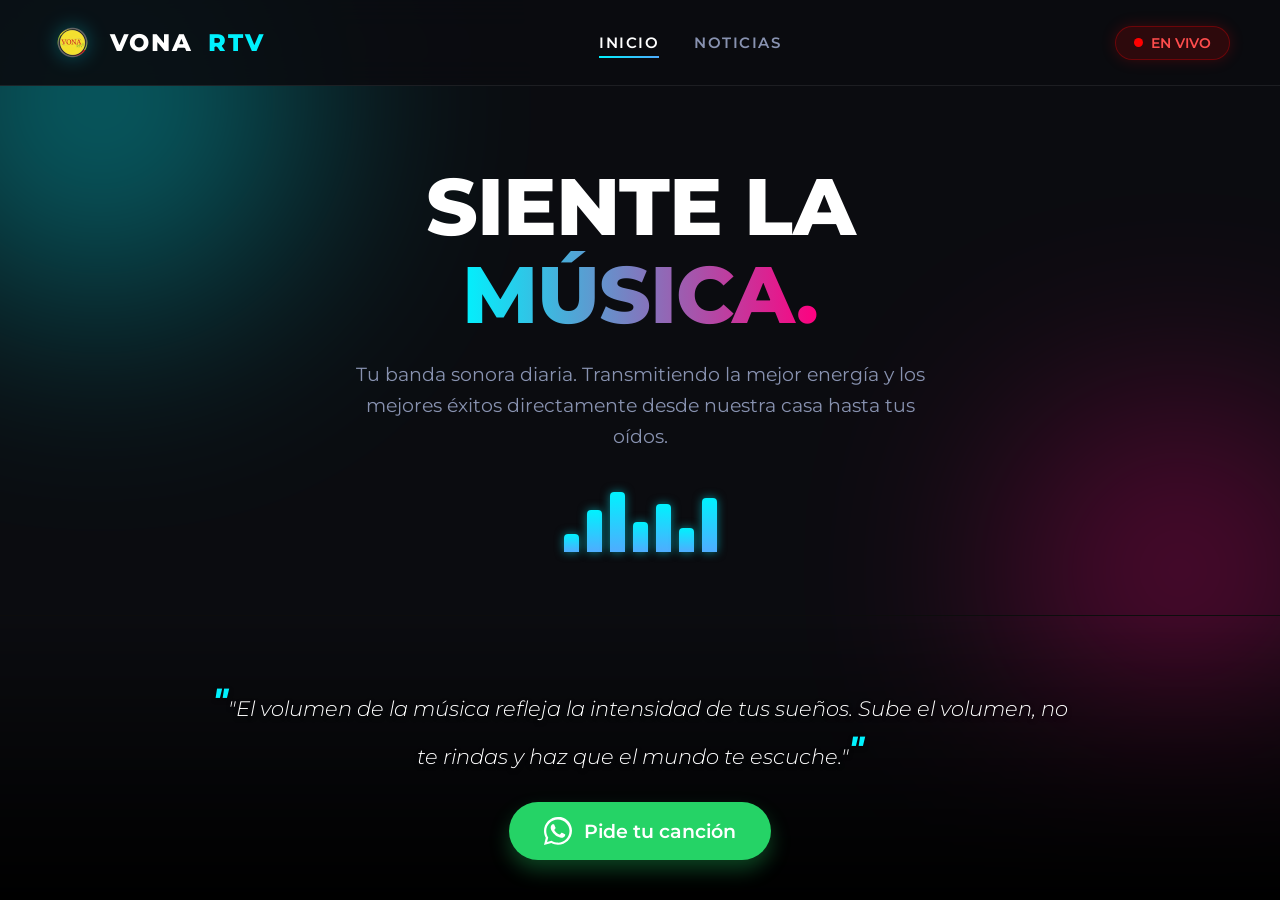
<file: index.html>
<!DOCTYPE html>
<html lang="es">
<head>
    <meta charset="UTF-8">
    <meta name="viewport" content="width=device-width, initial-scale=1.0">
    <title>VONA RTV - Tu voz, tu imagen</title>
    <!-- Importando fuente moderna de Google -->
    <link href="https://fonts.googleapis.com/css2?family=Montserrat:wght@300;500;800&display=swap" rel="stylesheet">
    <link rel="stylesheet" href="style.css">
</head>
<body>
    <!-- Efecto de luces de fondo -->
    <div class="bg-glow bg-glow-1"></div>
    <div class="bg-glow bg-glow-2"></div>

    <header>
        <div class="logo">
            <!-- Archivo de imagen local -->
            <img src="logo.png" alt="Logo VONA RTV" class="logo-icon"> VONA <span>RTV</span>
        </div>
        
        <!-- Barra de navegación superior -->
        <nav class="main-nav">
            <a href="index.html" class="nav-link active">Inicio</a>
            <a href="noticias.html" class="nav-link">Noticias</a>
        </nav>

        <div class="live-badge">
            <span class="dot"></span> EN VIVO
        </div>
    </header>

    <main>
        <section class="hero">
            <h1>Siente la<br><span class="gradient-text">Música.</span></h1>
            <p>Tu banda sonora diaria. Transmitiendo la mejor energía y los mejores éxitos directamente desde nuestra casa hasta tus oídos.</p>
            
            <!-- Ecualizador animado solo con CSS -->
            <div class="equalizer">
                <span></span><span></span><span></span><span></span><span></span><span></span><span></span>
            </div>
        </section>
    </main>

    <footer>
        <div class="footer-content">
            <!-- Frase motivacional -->
            <div class="quote-container">
                <p class="motivational-quote">"El volumen de la música refleja la intensidad de tus sueños. Sube el volumen, no te rindas y haz que el mundo te escuche."</p>
            </div>
            
            <!-- Botón de WhatsApp -->
            <a href="https://wa.me/593983718659" class="whatsapp-btn" target="_blank" rel="noopener noreferrer">
                <svg viewBox="0 0 32 32" class="wa-icon" fill="currentColor">
                    <path d="M16 0c-8.837 0-16 7.163-16 16 0 2.825 0.737 5.481 2.050 7.781l-2.050 8.219 8.419-2.206c2.256 1.188 4.831 1.863 7.581 1.863 8.837 0 16-7.163 16-16s-7.163-16-16-16zM16 29.256c-2.481 0-4.819-0.65-6.894-1.787l-0.494-0.294-5.112 1.344 1.363-5-0.325-0.519c-1.256-2.031-1.95-4.425-1.95-6.969 0-7.319 5.956-13.275 13.275-13.275s13.275 5.956 13.275 13.275-5.956 13.275-13.275 13.275zM23.363 19.344c-0.406-0.206-2.406-1.188-2.781-1.325-0.375-0.131-0.644-0.206-0.919 0.206-0.275 0.406-1.050 1.325-1.288 1.594-0.238 0.275-0.475 0.306-0.881 0.106-0.406-0.206-1.719-0.638-3.275-2.031-1.213-1.088-2.031-2.431-2.269-2.837-0.238-0.406-0.025-0.625 0.181-0.831 0.181-0.181 0.406-0.475 0.613-0.712 0.206-0.238 0.275-0.406 0.406-0.681 0.131-0.275 0.069-0.519-0.031-0.712-0.106-0.206-0.919-2.219-1.256-3.037-0.331-0.8-0.669-0.694-0.919-0.706-0.238-0.013-0.512-0.013-0.787-0.013-0.275 0-0.719 0.106-1.094 0.512-0.375 0.406-1.431 1.4-1.431 3.413s1.469 3.956 1.669 4.225c0.206 0.275 2.881 4.4 6.981 6.169 0.975 0.419 1.738 0.669 2.331 0.856 0.981 0.313 1.875 0.269 2.581 0.163 0.794-0.119 2.406-0.981 2.744-1.931 0.338-0.95 0.338-1.763 0.238-1.931-0.1-0.169-0.375-0.275-0.781-0.481z"></path>
                </svg>
                Pide tu canción
            </a>
        </div>
    </footer>
</body>
</html>
</file>
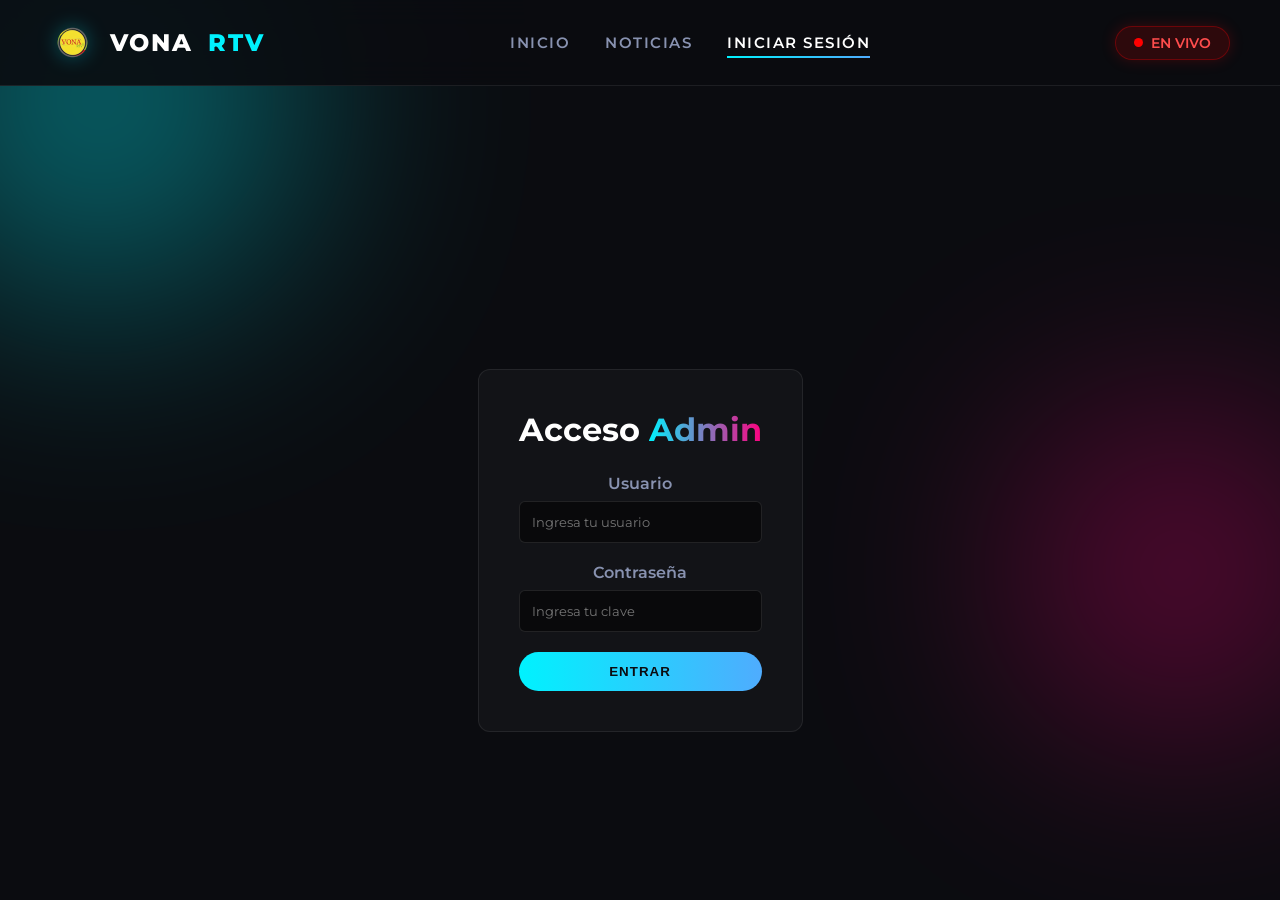
<file: admin.html>
<!DOCTYPE html>
<html lang="es">
<head>
    <meta charset="UTF-8">
    <meta name="viewport" content="width=device-width, initial-scale=1.0">
    <title>Panel de Administración - VONA RTV</title>
    <link href="https://fonts.googleapis.com/css2?family=Montserrat:wght@300;500;800&display=swap" rel="stylesheet">
    <link rel="stylesheet" href="style.css">
    <style>
        .admin-container {
            max-width: 600px;
            margin: 160px auto 60px auto;
            background: rgba(255, 255, 255, 0.03);
            border: 1px solid rgba(255, 255, 255, 0.08);
            padding: 40px;
            border-radius: 12px;
        }
        .admin-container h1 {
            font-size: 2rem;
            margin-bottom: 25px;
            text-align: center;
        }
        .form-group {
            margin-bottom: 20px;
        }
        .form-group label {
            display: block;
            margin-bottom: 8px;
            font-weight: 600;
            color: var(--text-muted);
        }
        .form-group input[type="text"], 
        .form-group input[type="password"], 
        .form-group textarea, 
        .form-group input[type="file"] {
            width: 100%;
            padding: 12px;
            background: rgba(0, 0, 0, 0.5);
            border: 1px solid rgba(255, 255, 255, 0.1);
            border-radius: 6px;
            color: #fff;
            font-family: 'Montserrat', sans-serif;
        }
        .form-group input[type="file"] {
            cursor: pointer;
        }
        .form-group textarea {
            height: 120px;
            resize: vertical;
        }
        .publish-btn {
            background: linear-gradient(to right, var(--accent-1), var(--accent-2));
            color: #0b0c10;
            border: none;
            padding: 12px 25px;
            font-weight: 800;
            border-radius: 50px;
            cursor: pointer;
            width: 100%;
            text-transform: uppercase;
            letter-spacing: 1px;
            transition: opacity 0.3s ease;
        }
        .publish-btn:hover {
            opacity: 0.9;
        }
        #login-box {
            text-align: center;
        }
        .hidden {
            display: none;
        }
        .helper-text {
            font-size: 0.8rem;
            color: var(--text-muted);
            margin-top: 5px;
        }
        
        /* Estilos para el Gestor de Noticias */
        .news-manager {
            margin-top: 40px;
            border-top: 1px solid rgba(255, 255, 255, 0.1);
            padding-top: 30px;
        }
        .admin-news-item {
            background: rgba(0, 0, 0, 0.4);
            border: 1px solid rgba(255, 255, 255, 0.05);
            padding: 15px;
            border-radius: 8px;
            margin-bottom: 10px;
            display: flex;
            justify-content: space-between;
            align-items: center;
            gap: 15px;
        }
        .admin-news-title {
            font-weight: 600;
            color: #fff;
            white-space: nowrap;
            overflow: hidden;
            text-overflow: ellipsis;
        }
        .delete-btn {
            background: #e74c3c;
            color: white;
            border: none;
            padding: 8px 15px;
            border-radius: 6px;
            cursor: pointer;
            font-weight: bold;
            transition: background 0.3s;
        }
        .delete-btn:hover {
            background: #c0392b;
        }
    </style>
</head>
<body>
    <div class="bg-glow bg-glow-1"></div>
    <div class="bg-glow bg-glow-2"></div>

    <header>
        <div class="logo">
            <a href="index.html" style="display: flex; align-items: center; gap: 15px; text-decoration: none; color: inherit;">
                <img src="logo.png" alt="Logo VONA RTV" class="logo-icon"> VONA <span>RTV</span>
            </a>
        </div>
        <nav class="main-nav">
            <a href="index.html" class="nav-link">Inicio</a>
            <a href="noticias.html" class="nav-link">Noticias</a>
            <a href="admin.html" class="nav-link active">Iniciar Sesión</a>
        </nav>
        <div class="live-badge">
            <span class="dot"></span> EN VIVO
        </div>
    </header>

    <main>
        <div class="admin-container">
            <!-- LOGIN -->
            <div id="login-box">
                <h1>Acceso <span class="gradient-text">Admin</span></h1>
                <div class="form-group">
                    <label>Usuario</label>
                    <input type="text" id="admin-user" placeholder="Ingresa tu usuario">
                </div>
                <div class="form-group">
                    <label>Contraseña</label>
                    <input type="password" id="admin-pass" placeholder="Ingresa tu clave">
                </div>
                <button class="publish-btn" onclick="verificarPass()">Entrar</button>
            </div>

            <!-- FORMULARIO DE NOTICIAS -->
            <div id="form-box" class="hidden">
                <h1>Publicar <span class="gradient-text">Noticia</span></h1>
                <div class="form-group">
                    <label>Título de la Noticia</label>
                    <input type="text" id="news-title" placeholder="Ej: Nuevo programa en vivo">
                </div>
                <div class="form-group">
                    <label>Archivo Multimedia (Foto, Video o Audio)</label>
                    <input type="file" id="news-file" accept="image/*,video/*,audio/*">
                    <p class="helper-text">Sube una foto, un video o un archivo de audio.</p>
                </div>
                <div class="form-group">
                    <label>Contenido</label>
                    <textarea id="news-desc" placeholder="Escribe los detalles aquí..."></textarea>
                </div>
                <button class="publish-btn" onclick="guardarNoticia()">Publicar Ahora</button>
                <p id="msg-success" style="color: var(--accent-1); text-align: center; margin-top: 15px; display: none;">¡Noticia publicada con éxito!</p>

                <!-- LISTA DE NOTICIAS PARA BORRAR -->
                <div class="news-manager">
                    <h2>Gestionar <span class="gradient-text">Noticias</span></h2>
                    <p class="helper-text" style="margin-bottom: 15px;">Aquí puedes ver tus noticias publicadas y borrarlas si te equivocaste.</p>
                    <div id="admin-news-list">
                        <!-- Las noticias aparecerán aquí con un botón de borrar -->
                    </div>
                </div>
            </div>
        </div>
    </main>

    <script>
        function verificarPass() {
            const usuarioValido = "jhodansca"; 
            const passSecreta = "vonartv2026"; 

            const usuarioIngresado = document.getElementById('admin-user').value;
            const passIngresada = document.getElementById('admin-pass').value;

            if(usuarioIngresado === usuarioValido && passIngresada === passSecreta) {
                document.getElementById('login-box').classList.add('hidden');
                document.getElementById('form-box').classList.remove('hidden');
                cargarNoticiasAdmin(); // Cargamos la lista al iniciar sesión
            } else {
                alert("Usuario o contraseña incorrectos");
            }
        }

        function guardarNoticia() {
            const titulo = document.getElementById('news-title').value;
            const fileInput = document.getElementById('news-file');
            const desc = document.getElementById('news-desc').value;
            
            if(!titulo || !desc) {
                alert("Por favor llena al menos el título y el contenido");
                return;
            }

            const fecha = new Date().toLocaleDateString('es-ES', { day: 'numeric', month: 'long', year: 'numeric' });
            let noticias = JSON.parse(localStorage.getItem('mis_noticias')) || [];

            if (fileInput.files && fileInput.files[0]) {
                const archivo = fileInput.files[0];
                const tipoArchivo = archivo.type; 
                const lector = new FileReader();

                lector.onload = function(e) {
                    const mediaData = e.target.result; 
                    noticias.unshift({ titulo, media: mediaData, tipo: tipoArchivo, desc, fecha });
                    localStorage.setItem('mis_noticias', JSON.stringify(noticias));
                    limpiarFormulario();
                    cargarNoticiasAdmin(); // Actualizar la lista tras publicar
                };
                lector.readAsDataURL(archivo);
            } else {
                noticias.unshift({ titulo, media: '', tipo: '', desc, fecha });
                localStorage.setItem('mis_noticias', JSON.stringify(noticias));
                limpiarFormulario();
                cargarNoticiasAdmin(); // Actualizar la lista tras publicar
            }
        }

        function limpiarFormulario() {
            document.getElementById('news-title').value = '';
            document.getElementById('news-file').value = '';
            document.getElementById('news-desc').value = '';
            
            const msg = document.getElementById('msg-success');
            msg.style.display = 'block';
            setTimeout(() => { msg.style.display = 'none'; }, 3000);
        }

        // NUEVA FUNCIÓN: Cargar las noticias en el panel admin
        function cargarNoticiasAdmin() {
            const listaDiv = document.getElementById('admin-news-list');
            let noticias = JSON.parse(localStorage.getItem('mis_noticias')) || [];
            listaDiv.innerHTML = '';

            if (noticias.length === 0) {
                listaDiv.innerHTML = '<p class="helper-text" style="text-align:center;">No hay noticias publicadas en este momento.</p>';
                return;
            }

            noticias.forEach((noticia, index) => {
                listaDiv.innerHTML += `
                    <div class="admin-news-item">
                        <span class="admin-news-title">${noticia.titulo}</span>
                        <button class="delete-btn" onclick="borrarNoticia(${index})">Borrar</button>
                    </div>
                `;
            });
        }

        // NUEVA FUNCIÓN: Borrar una noticia
        function borrarNoticia(index) {
            let confirmacion = confirm("¿Estás seguro de que deseas borrar esta noticia? Esta acción no se puede deshacer.");
            if (confirmacion) {
                let noticias = JSON.parse(localStorage.getItem('mis_noticias')) || [];
                noticias.splice(index, 1); // Elimina 1 elemento en la posición "index"
                localStorage.setItem('mis_noticias', JSON.stringify(noticias));
                cargarNoticiasAdmin(); // Refresca la lista en el admin
                alert("Noticia borrada correctamente.");
            }
        }
    </script>
</body>
</html>
</file>
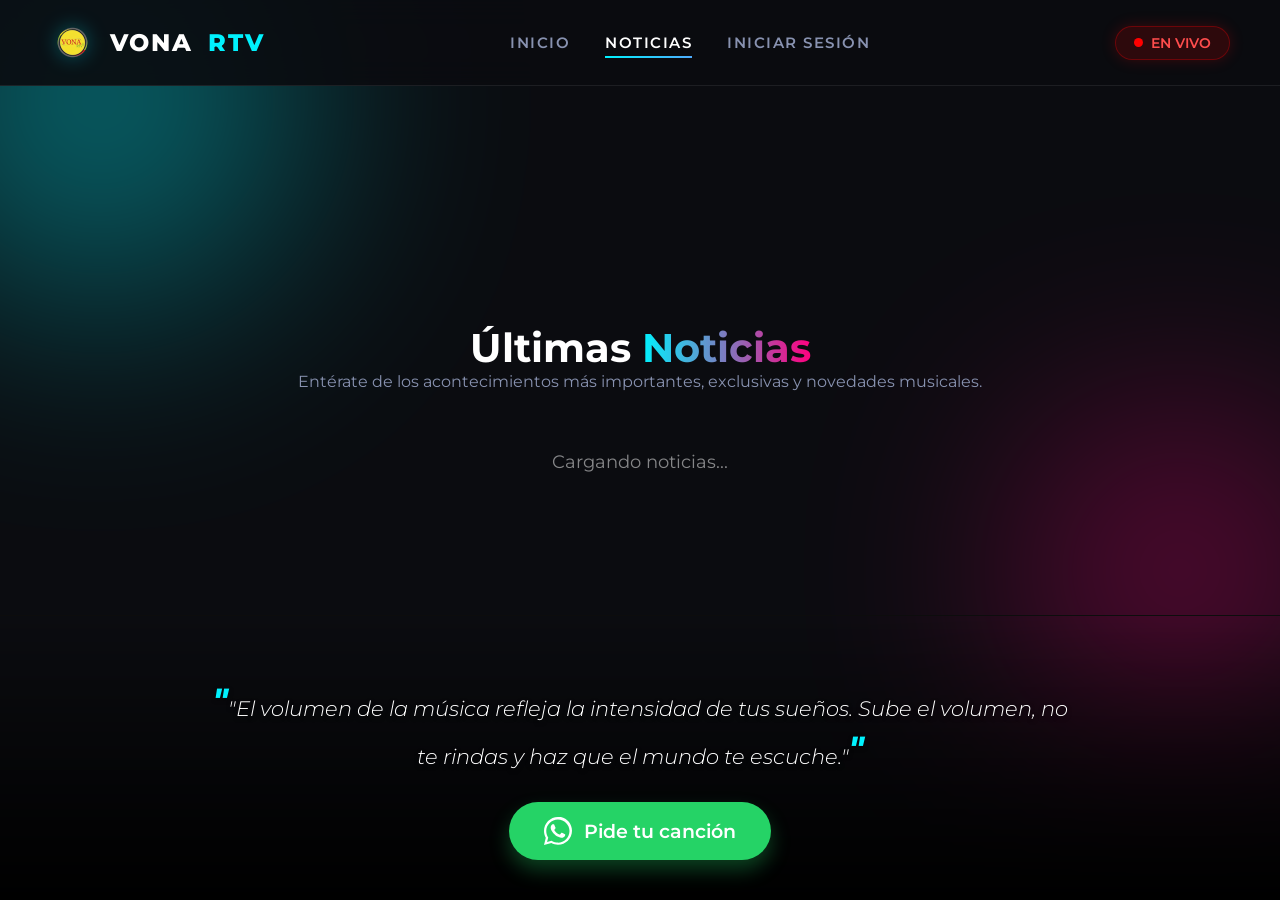
<file: noticias.html>
<!DOCTYPE html>
<html lang="es">
<head>
    <meta charset="UTF-8">
    <meta name="viewport" content="width=device-width, initial-scale=1.0">
    <title>Noticias - VONA RTV</title>
    <link href="https://fonts.googleapis.com/css2?family=Montserrat:wght@300;500;800&display=swap" rel="stylesheet">
    <link rel="stylesheet" href="style.css">
    <style>
        .news-grid {
            display: grid;
            grid-template-columns: repeat(auto-fill, minmax(320px, 1fr));
            gap: 30px;
            padding: 20px;
            max-width: 1200px;
            margin: 0 auto;
        }

        .news-card {
            background: rgba(20, 20, 20, 0.8); 
            border: 1px solid rgba(255, 255, 255, 0.1); 
            border-radius: 12px; 
            overflow: hidden;
            box-shadow: 0 10px 30px rgba(0, 0, 0, 0.6); 
            display: flex;
            flex-direction: column;
            transition: transform 0.3s ease, box-shadow 0.3s ease;
            cursor: pointer;
        }

        .news-card:hover {
            transform: translateY(-5px); 
            box-shadow: 0 15px 35px rgba(255, 255, 255, 0.1); 
        }

        .news-card img, .news-card video, .news-card iframe {
            width: 100%;
            height: 220px;
            object-fit: cover;
            border-bottom: 1px solid rgba(255, 255, 255, 0.05);
            background: #000;
        }

        .news-content {
            padding: 25px; 
        }

        .news-date {
            color: var(--accent-1, #f39c12); 
            font-size: 0.85rem;
            font-weight: 800;
            text-transform: uppercase;
            margin-bottom: 10px;
            display: block;
            letter-spacing: 1px;
        }

        .news-content h2 {
            font-size: 1.4rem;
            color: #ffffff;
            margin: 0 0 15px 0;
            line-height: 1.3;
        }

        .news-content p {
            color: #cccccc;
            font-size: 0.95rem;
            line-height: 1.6;
            margin: 0;
            display: -webkit-box;
            -webkit-line-clamp: 3;
            -webkit-box-orient: vertical;
            overflow: hidden;
        }

        .modal-overlay {
            display: none; 
            position: fixed;
            z-index: 9999;
            left: 0;
            top: 0;
            width: 100%;
            height: 100%;
            background-color: rgba(0, 0, 0, 0.85); 
            backdrop-filter: blur(8px); 
            overflow-y: auto; 
        }

        .modal-content {
            background: #111;
            margin: 5% auto; 
            padding: 40px;
            border: 1px solid rgba(255, 255, 255, 0.1);
            border-radius: 12px;
            width: 90%;
            max-width: 800px;
            position: relative;
            box-shadow: 0 20px 50px rgba(0,0,0,0.9);
        }

        .close-btn {
            position: absolute;
            top: 15px;
            right: 25px;
            color: #aaa;
            font-size: 35px;
            font-weight: bold;
            cursor: pointer;
            transition: color 0.3s;
        }

        .close-btn:hover {
            color: #fff;
        }

        .modal-media img, .modal-media video, .modal-media iframe {
            width: 100%;
            max-height: 450px;
            object-fit: contain; 
            border-radius: 8px;
            margin-bottom: 25px;
            background: #000;
        }

        .modal-body {
            color: #ddd;
            font-size: 1.1rem;
            line-height: 1.8;
        }
    </style>
</head>
<body>
    <div class="bg-glow bg-glow-1"></div>
    <div class="bg-glow bg-glow-2"></div>

    <header>
        <div class="logo">
            <a href="index.html" style="display: flex; align-items: center; gap: 15px; text-decoration: none; color: inherit;">
                <img src="logo.png" alt="Logo VONA RTV" class="logo-icon"> VONA <span>RTV</span>
            </a>
        </div>
        
        <nav class="main-nav">
            <a href="index.html" class="nav-link">Inicio</a>
            <a href="noticias.html" class="nav-link active">Noticias</a>
            <a href="admin.html" class="nav-link">Iniciar Sesión</a>
        </nav>

        <div class="live-badge">
            <span class="dot"></span> EN VIVO
        </div>
    </header>

    <main class="news-main">
        <section class="news-header" style="text-align: center; margin-bottom: 40px; margin-top: 100px;">
            <h1 style="font-size: 2.5rem;">Últimas <span class="gradient-text">Noticias</span></h1>
            <p style="color: var(--text-muted);">Entérate de los acontecimientos más importantes, exclusivas y novedades musicales.</p>
        </section>

        <div class="news-grid" id="news-container">
            <p style="color: rgba(255,255,255,0.5); text-align: center; font-size: 1.1rem; grid-column: 1/-1;">Cargando noticias...</p>
        </div>
    </main>

    <div id="news-modal" class="modal-overlay">
        <div class="modal-content">
            <span class="close-btn" onclick="cerrarNoticia()">&times;</span>
            <div id="modal-media" class="modal-media"></div>
            <span id="modal-date" class="news-date"></span>
            <h2 id="modal-title" style="color: #fff; font-size: 2rem; margin-bottom: 20px;"></h2>
            <div id="modal-desc" class="modal-body"></div>
        </div>
    </div>

    <footer>
        <div class="footer-content">
            <div class="quote-container">
                <p class="motivational-quote">"El volumen de la música refleja la intensidad de tus sueños. Sube el volumen, no te rindas y haz que el mundo te escuche."</p>
            </div>
            
            <a href="https://wa.me/593983718659" class="whatsapp-btn" target="_blank" rel="noopener noreferrer">
                <svg viewBox="0 0 32 32" class="wa-icon" fill="currentColor">
                    <path d="M16 0c-8.837 0-16 7.163-16 16 0 2.825 0.737 5.481 2.050 7.781l-2.050 8.219 8.419-2.206c2.256 1.188 4.831 1.863 7.581 1.863 8.837 0 16-7.163 16-16s-7.163-16-16-16zM16 29.256c-2.481 0-4.819-0.65-6.894-1.787l-0.494-0.294-5.112 1.344 1.363-5-0.325-0.519c-1.256-2.031-1.95-4.425-1.95-6.969 0-7.319 5.956-13.275 13.275-13.275s13.275 5.956 13.275 13.275-5.956 13.275-13.275 13.275zM23.363 19.344c-0.406-0.206-2.406-1.188-2.781-1.325-0.375-0.131-0.644-0.206-0.919 0.206-0.275 0.406-1.050 1.325-1.288 1.594-0.238 0.275-0.475 0.306-0.881 0.106-0.406-0.206-1.719-0.638-3.275-2.031-1.213-1.088-2.031-2.431-2.269-2.837-0.238-0.406-0.025-0.625 0.181-0.831 0.181-0.181 0.406-0.475 0.613-0.712 0.206-0.238 0.275-0.406 0.406-0.681 0.131-0.275 0.069-0.519-0.031-0.712-0.106-0.206-0.919-2.219-1.256-3.037-0.331-0.8-0.669-0.694-0.919-0.706-0.238-0.013-0.512-0.013-0.787-0.013-0.275 0-0.719 0.106-1.094 0.512-0.375 0.406-1.431 1.4-1.431 3.413s1.469 3.956 1.669 4.225c0.206 0.275 2.881 4.4 6.981 6.169 0.975 0.419 1.738 0.669 2.331 0.856 0.981 0.313 1.875 0.269 2.581 0.163 0.794-0.119 2.406-0.981 2.744-1.931 0.338-0.95 0.338-1.763 0.238-1.931-0.1-0.169-0.375-0.275-0.781-0.481z"></path>
                </svg>
                Pide tu canción
            </a>
        </div>
    </footer>

    <script>
        const blogUrl = "https://vona-rtv.blogspot.com";
        let listaNoticiasGlobal = [];

        async function cargarNoticiasBlogger() {
            const contenedor = document.getElementById('news-container');
            try {
                // Usamos JSONP nativo de Blogger para leer directamente sin intermediarios con caché
                const scriptTag = document.createElement('script');
                scriptTag.src = `${blogUrl}/feeds/posts/default?alt=json-in-script&callback=procesarEntradasBlogger`;
                document.body.appendChild(scriptTag);
            } catch (error) {
                console.error("Error al cargar las noticias:", error);
                contenedor.innerHTML = `<p style="color: rgba(255,255,255,0.5); text-align: center; font-size: 1.1rem; grid-column: 1/-1;">No hay publicaciones todavía.</p>`;
            }
        }

        function procesarEntradasBlogger(root) {
            const contenedor = document.getElementById('news-container');
            
            if (!root.feed || !root.feed.entry || root.feed.entry.length === 0) {
                contenedor.innerHTML = `<p style="color: rgba(255,255,255,0.5); text-align: center; font-size: 1.1rem; grid-column: 1/-1;">No hay publicaciones todavía.</p>`;
                return;
            }

            const entradas = root.feed.entry;
            contenedor.innerHTML = '';
            listaNoticiasGlobal = entradas;

            entradas.forEach((entrada, index) => {
                const titulo = entrada.title.$t;
                const contenidoHtml = entrada.content ? entrada.content.$t : (entrada.summary ? entrada.summary.$t : '');
                
                const fechaCruda = new Date(entrada.published.$t);
                const fecha = fechaCruda.toLocaleDateString('es-ES', { day: 'numeric', month: 'long', year: 'numeric' });

                const tempDiv = document.createElement('div');
                tempDiv.innerHTML = contenidoHtml;
                
                const img = tempDiv.querySelector('img');
                const iframe = tempDiv.querySelector('iframe');
                const video = tempDiv.querySelector('video');

                let mediaHtml = '';
                if (iframe) {
                    mediaHtml = `<iframe src="${iframe.src}" frameborder="0" style="pointer-events: none;"></iframe>`;
                } else if (video) {
                    mediaHtml = `<video style="pointer-events: none;"><source src="${video.src}" type="video/mp4"></video>`;
                } else if (img) {
                    mediaHtml = `<img src="${img.src}" alt="${titulo}">`;
                }

                const textoLimpio = tempDiv.textContent || tempDiv.innerText || "Haz clic para ver el contenido completo.";

                const tarjeta = document.createElement('article');
                tarjeta.className = 'news-card';
                tarjeta.onclick = function() { abrirNoticia(index); };

                tarjeta.innerHTML = `
                    ${mediaHtml}
                    <div class="news-content">
                        <span class="news-date">${fecha}</span>
                        <h2>${titulo}</h2>
                        <p>${textoLimpio}</p>
                    </div>
                `;
                contenedor.appendChild(tarjeta);
            });
        }

        function abrirNoticia(index) {
            const entrada = listaNoticiasGlobal[index];
            const modal = document.getElementById('news-modal');
            
            document.getElementById('modal-title').innerText = entrada.title.$t;
            
            const fechaCruda = new Date(entrada.published.$t);
            document.getElementById('modal-date').innerText = fechaCruda.toLocaleDateString('es-ES', { day: 'numeric', month: 'long', year: 'numeric' });
            
            document.getElementById('modal-desc').innerHTML = entrada.content ? entrada.content.$t : entrada.summary.$t;
            document.getElementById('modal-media').innerHTML = '';

            modal.style.display = 'block';
            document.body.style.overflow = 'hidden';
        }

        function cerrarNoticia() {
            document.getElementById('news-modal').style.display = 'none';
            document.getElementById('modal-desc').innerHTML = '';
            document.body.style.overflow = 'auto';
        }

        window.onclick = function(event) {
            const modal = document.getElementById('news-modal');
            if (event.target === modal) cerrarNoticia();
        }

        cargarNoticiasBlogger();
    </script>
</body>
</html>
</file>
<file: style.css>
/* VARIABLES DE COLOR ORIGINALES */
:root {
    --bg-color: #0b0c10;
    --text-main: #ffffff;
    --text-muted: #8892b0;
    --accent-1: #00f2fe;
    --accent-2: #4facfe;
    --wa-green: #25D366;
    --wa-dark: #1da851;
}

/* RESET GENERAL */
* {
    margin: 0;
    padding: 0;
    box-sizing: border-box;
}

body {
    font-family: 'Montserrat', sans-serif;
    background-color: var(--bg-color);
    color: var(--text-main);
    min-height: 100vh;
    display: flex;
    flex-direction: column;
    overflow-x: hidden;
    position: relative;
}

/* EFECTOS DE FONDO IMPACTANTES */
.bg-glow {
    position: absolute;
    border-radius: 50%;
    filter: blur(120px);
    z-index: -1;
    opacity: 0.4;
    animation: float 10s infinite alternate ease-in-out;
}
.bg-glow-1 {
    width: 400px;
    height: 400px;
    background: var(--accent-1);
    top: -100px;
    left: -100px;
}
.bg-glow-2 {
    width: 300px;
    height: 300px;
    background: #ff007f;
    bottom: 20%;
    right: -50px;
    animation-delay: -5s;
}

@keyframes float {
    0% { transform: translateY(0) scale(1); }
    100% { transform: translateY(50px) scale(1.1); }
}

/* ENCABEZADO FIJO (Estilo barra superior de radio profesional) */
header {
    position: fixed;
    top: 0;
    left: 0;
    width: 100%;
    z-index: 1000;
    display: flex;
    justify-content: space-between;
    align-items: center;
    padding: 20px 50px;
    background: rgba(11, 12, 16, 0.9);
    backdrop-filter: blur(15px);
    border-bottom: 1px solid rgba(255, 255, 255, 0.08);
}

.logo {
    display: flex;
    align-items: center;
    gap: 15px;
    font-size: 1.5rem;
    font-weight: 800;
    letter-spacing: 2px;
}

.logo-icon {
    height: 45px;
    width: auto;
    object-fit: contain;
    filter: drop-shadow(0 0 10px rgba(0, 242, 254, 0.3));
}

.logo span {
    color: var(--accent-1);
}

/* MENÚ DE NAVEGACIÓN SUPERIOR */
.main-nav {
    display: flex;
    gap: 35px;
    align-items: center;
}

.nav-link {
    color: var(--text-muted);
    text-decoration: none;
    font-weight: 600;
    font-size: 0.95rem;
    text-transform: uppercase;
    letter-spacing: 1.5px;
    position: relative;
    padding: 6px 0;
    transition: color 0.3s ease;
}

.nav-link:hover, .nav-link.active {
    color: var(--text-main);
}

/* Línea indicadora de navegación activa / hover */
.nav-link::after {
    content: '';
    position: absolute;
    bottom: 0;
    left: 0;
    width: 0%;
    height: 2px;
    background: linear-gradient(to right, var(--accent-1), var(--accent-2));
    transition: width 0.3s ease;
}

.nav-link:hover::after, .nav-link.active::after {
    width: 100%;
}

/* BADGE EN VIVO */
.live-badge {
    background: rgba(255, 0, 0, 0.15);
    border: 1px solid rgba(255, 0, 0, 0.3);
    padding: 8px 18px;
    border-radius: 50px;
    font-weight: 600;
    font-size: 0.85rem;
    color: #ff4d4d;
    display: flex;
    align-items: center;
    gap: 8px;
    box-shadow: 0 0 15px rgba(255, 0, 0, 0.2);
}

.dot {
    width: 9px;
    height: 9px;
    background-color: #ff0000;
    border-radius: 50%;
    animation: blink 1.5s infinite;
}

@keyframes blink {
    0%, 100% { opacity: 1; box-shadow: 0 0 10px #ff0000; }
    50% { opacity: 0.4; box-shadow: none; }
}

/* SECCIÓN PRINCIPAL (HERO) */
main {
    flex: 1;
    display: flex;
    flex-direction: column;
    justify-content: center;
    align-items: center;
    text-align: center;
    padding: 160px 20px 60px 20px;
}

.hero h1 {
    font-size: 5rem;
    font-weight: 800;
    line-height: 1.1;
    margin-bottom: 20px;
    text-transform: uppercase;
    letter-spacing: -1px;
}

.gradient-text {
    background: linear-gradient(to right, var(--accent-1), #ff007f);
    -webkit-background-clip: text;
    -webkit-text-fill-color: transparent;
    display: inline-block;
}

.hero p {
    font-size: 1.2rem;
    color: var(--text-muted);
    max-width: 600px;
    line-height: 1.6;
    margin: 0 auto 40px auto;
}

/* ECUALIZADOR ANIMADO */
.equalizer {
    display: flex;
    gap: 8px;
    height: 60px;
    align-items: flex-end;
    justify-content: center;
}

.equalizer span {
    display: block;
    width: 15px;
    background: linear-gradient(to top, var(--accent-2), var(--accent-1));
    border-radius: 4px 4px 0 0;
    animation: equalize 1s infinite alternate ease-in-out;
    box-shadow: 0 0 10px rgba(0, 242, 254, 0.5);
}

.equalizer span:nth-child(1) { height: 30%; animation-duration: 0.9s; }
.equalizer span:nth-child(2) { height: 70%; animation-duration: 1.2s; }
.equalizer span:nth-child(3) { height: 100%; animation-duration: 0.8s; }
.equalizer span:nth-child(4) { height: 50%; animation-duration: 1.1s; }
.equalizer span:nth-child(5) { height: 80%; animation-duration: 0.7s; }
.equalizer span:nth-child(6) { height: 40%; animation-duration: 1s; }
.equalizer span:nth-child(7) { height: 90%; animation-duration: 0.95s; }

@keyframes equalize {
    0% { transform: scaleY(0.3); transform-origin: bottom; }
    100% { transform: scaleY(1); transform-origin: bottom; }
}

/* PIE DE PÁGINA */
footer {
    background: linear-gradient(to top, #000000, transparent);
    padding: 60px 20px 40px;
    position: relative;
    border-top: 1px solid rgba(255, 255, 255, 0.05);
}

.footer-content {
    max-width: 900px;
    margin: 0 auto;
    text-align: center;
    display: flex;
    flex-direction: column;
    align-items: center;
    gap: 30px;
}

.quote-container {
    position: relative;
    padding: 0 20px;
}

.motivational-quote {
    font-size: 1.3rem;
    font-style: italic;
    color: #fff;
    font-weight: 300;
    line-height: 1.5;
    text-shadow: 0 2px 4px rgba(0, 0, 0, 0.5);
}

.motivational-quote::before,
.motivational-quote::after {
    content: '"';
    color: var(--accent-1);
    font-size: 2rem;
    font-weight: 800;
    vertical-align: bottom;
}

/* BOTÓN DE WHATSAPP */
.whatsapp-btn {
    display: flex;
    align-items: center;
    gap: 12px;
    background-color: var(--wa-green);
    color: white;
    text-decoration: none;
    padding: 15px 35px;
    border-radius: 50px;
    font-size: 1.2rem;
    font-weight: 600;
    box-shadow: 0 10px 20px rgba(37, 211, 102, 0.3);
    transition: all 0.3s ease;
    animation: pulse-wa 2s infinite;
}

.whatsapp-btn:hover {
    background-color: var(--wa-dark);
    transform: translateY(-5px);
    box-shadow: 0 15px 25px rgba(37, 211, 102, 0.5);
}

.wa-icon {
    width: 28px;
    height: 28px;
}

@keyframes pulse-wa {
    0% { box-shadow: 0 0 0 0 rgba(37, 211, 102, 0.7); }
    70% { box-shadow: 0 0 0 15px rgba(37, 211, 102, 0); }
    100% { box-shadow: 0 0 0 0 rgba(37, 211, 102, 0); }
}

/* RESPONSIVE DESIGN PARA MÓVILES */
@media (max-width: 768px) {
    header {
        flex-direction: column;
        gap: 12px;
        padding: 15px 20px;
    }
    
    .main-nav {
        gap: 20px;
    }

    main {
        padding-top: 200px;
    }

    .hero h1 {
        font-size: 3rem;
    }
    .hero p {
        font-size: 1rem;
    }
    .motivational-quote {
        font-size: 1.1rem;
    }
    .logo-icon {
        height: 38px;
    }
}
</file>
